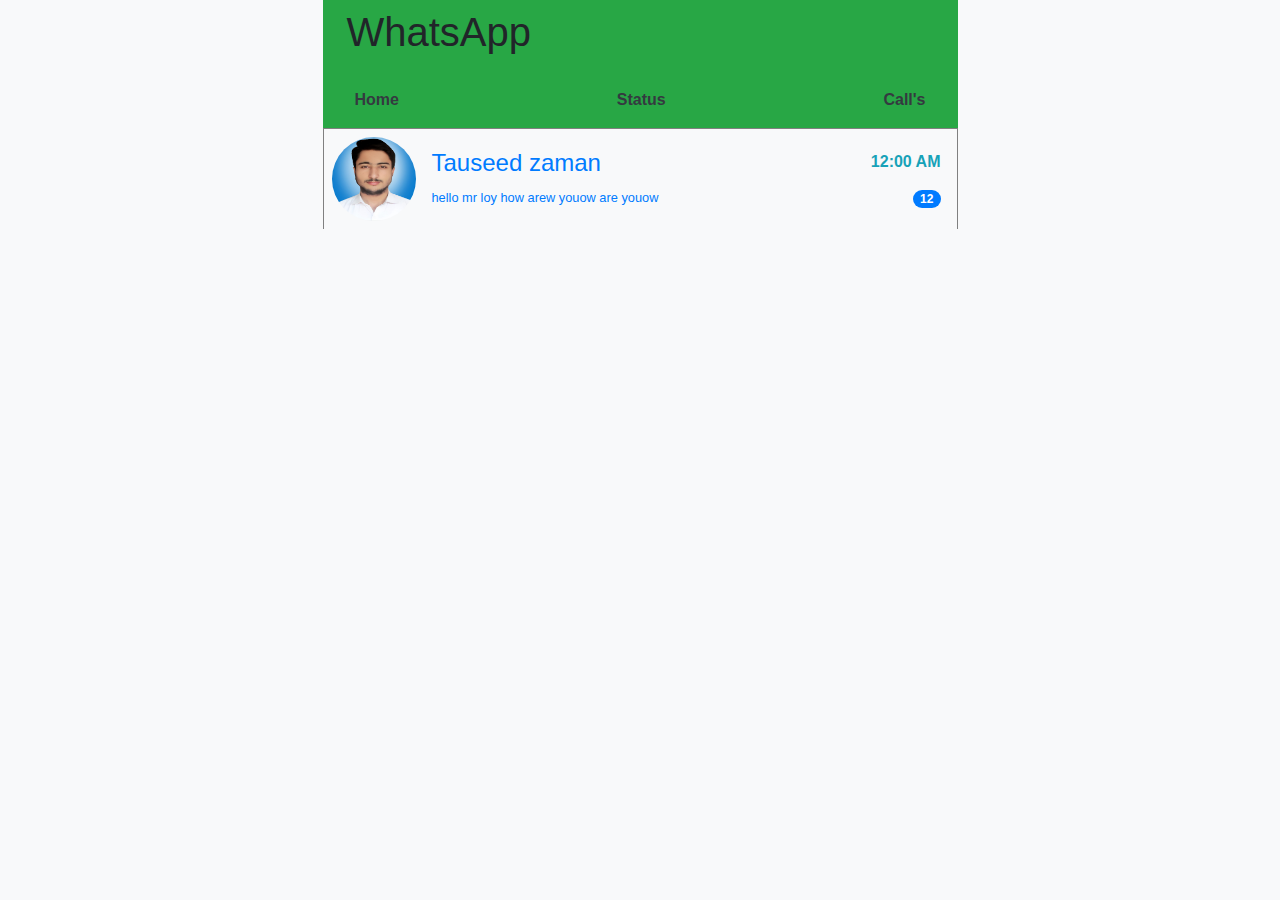
<file: index.html>
<!DOCTYPE html>
<html lang="en">

<head>
    <meta charset="UTF-8">
    <meta http-equiv="X-UA-Compatible" content="IE=edge">
    <meta name="viewport" content="width=device-width, initial-scale=1.0">
    <link rel="stylesheet" href="css/bootstrap.min.css">
    <title>Chat</title>
</head>

<body class="bg-light">
    <div class="container">
        <div class="row">
            <div class="col-md-7 mx-auto">
                <div class="bg-success">
                    <h1 class="p-2 pl-4">WhatsApp</h1>
                    <ul class="nav navbar navbar-success bg-success ">
                        <li class="nav-item">
                            <a href="index.html" class="nav-link text-dark text-larg text-bold"><b>Home</b> </a>
                        </li>
                        <li class="nav-item">
                            <a href="#" class="nav-link text-dark text-larg text-bold"><b>Status</b> </a>
                        </li>
                        <li class="nav-item">
                            <a href="#" class="nav-link text-dark text-larg text-bold"><b>Call's</b></a>
                        </li>
                    </ul>
                </div>
            </div>
            <div class="col-md-7 mx-auto" style="cursor: pointer;">
               <a href="chat.html" class="">
                <div class="bg- py-0 my-0   form-inline " style="border:1px solid gray; border-bottom:0">
                    <img src="images/default.jpg" style="width:100px;height:100px;border-radius: 90px;" alt=""
                        class="image p-2" />
                    <div class="px-2 mb-0 p-0  w-full">
                        <h4 class="">Tauseed zaman</h4>
                        <small class="text-gray">hello mr loy how arew youow are youow </small>
                    </div>
                    <div class="ml-auto pr-3   ">
                        <p class="text-info"><b>12:00 AM</b></p>
                        <span class="badge badge-pill badge-primary float-right"><b>12</b></span>
                    </div>
                </div>
               </a>
            </div>
            
        </div>
    </div>
</body>

</html>
</file>
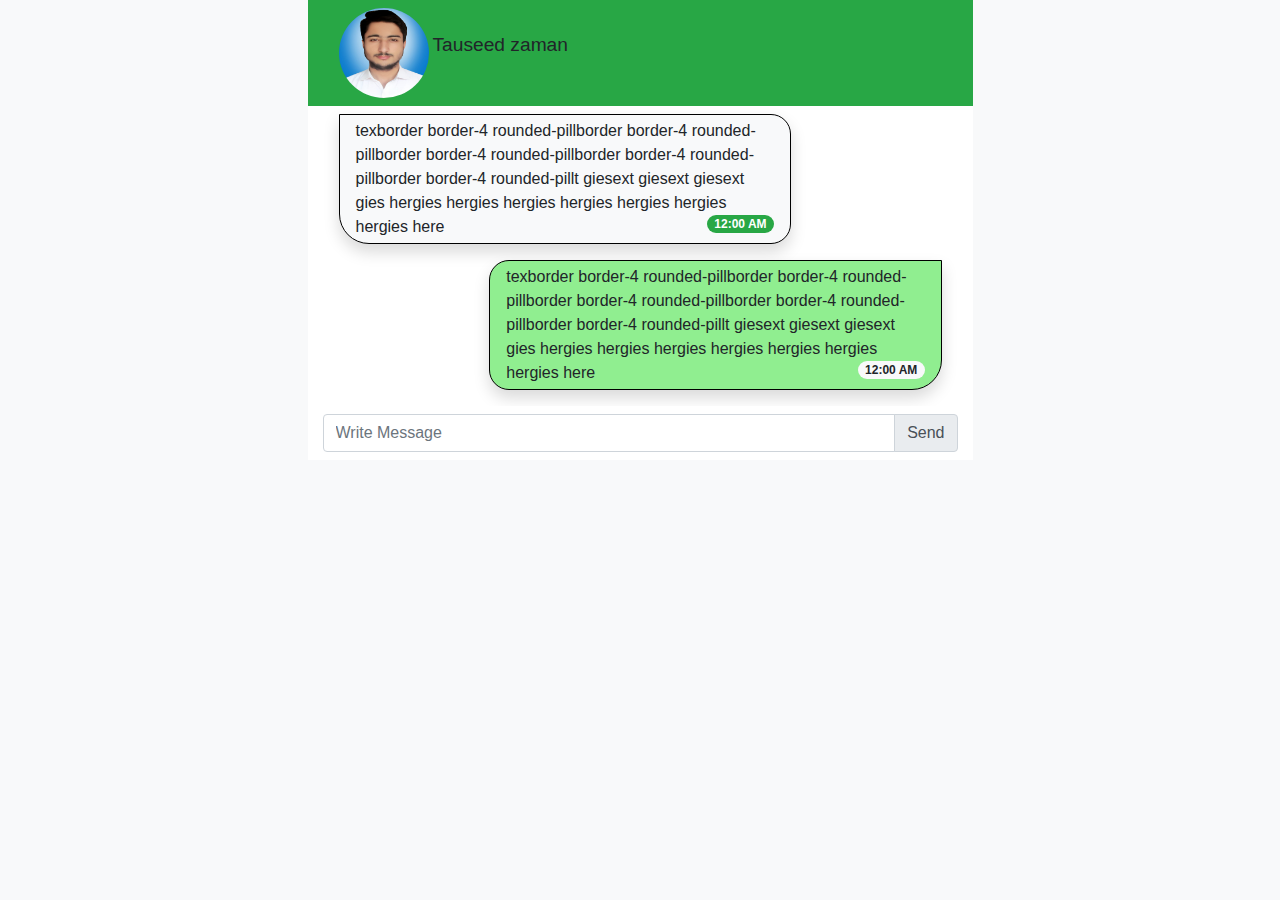
<file: chat.html>
<!DOCTYPE html>
<html lang="en">

<head>
    <meta charset="UTF-8">
    <meta http-equiv="X-UA-Compatible" content="IE=edge">
    <meta name="viewport" content="width=device-width, initial-scale=1.0">
    <link rel="stylesheet" href="css/bootstrap.min.css">
    <title>Chat</title>
</head>

<body class="bg-light">
    <div class="container">
        <div class="row">
            <div class="col-md-7 bg-success mx-auto">
                <div class=" form-inline">
                    <ul class="nav navbar navbar-success bg-success ">
                        <li class="nav-item">
                            <img src="images/default.jpg" style="width: 90px;height:90px;border-radius: 90px;" alt="" />
                        </li>
                        <li class="nav-item px-1 pb-0 mb-0">
                            <p style="font-size: larger;">Tauseed zaman</p>
                        </li>
                        <!-- <li class="nav-item">
                            <a href="chatRoom.html" class="nav-link text-dark text-larg text-bold">back</a>
                        </li>
                        <li class="nav-item">
                            <a href="chatRoom.html" class="nav-link text-dark text-larg text-bold"><b>&equivDD;</b></a>
                        </li> -->
                    </ul>
                </div>
            </div>
        </div>
        <div class="row ">
            <div class="col-md-7 mx-auto bg-white">
                <div class="     px-3 py-2 chat-body">

                    <!-- has or hr message -->
                    <p class="shadow   px-3 py-1 w-75  bg-light float-left"
                        style="border:1px  solid black;border-radius: 0px 20px 20px 30px;">texborder border-4
                        rounded-pillborder border-4 rounded-pillborder border-4 rounded-pillborder border-4
                        rounded-pillborder border-4 rounded-pillt giesext giesext giesext gies hergies hergies hergies
                        hergies hergies hergies hergies here
                        <span class="badge badge-pill badge-success float-right ">12:00 AM</span>
                    </p>

                    <!-- my message -->
                    <p class="shadow   px-3 py-1 w-75 float-right "
                        style="background-color: lightgreen;border:1px  solid black;border-radius: 20px 0px 30px 20px;">
                        texborder border-4 rounded-pillborder border-4 rounded-pillborder border-4 rounded-pillborder
                        border-4 rounded-pillborder border-4 rounded-pillt giesext giesext giesext gies hergies hergies
                        hergies hergies hergies hergies hergies here
                        <span class="badge badge-pill text-righ badge-light float-right">12:00 AM</span>
                    </p>
                </div>
            </div>
            <div class="col-md-7 mx-auto bg-white py-2" >
                <form class="form-inline" method="post" action="" enctype="multipart/form-data">
                    <div class="input-group " style="width: 100%;">
                        <input class="form-control" id="message" type="text" name="message" placeholder="Write Message"
                            aria-label="Write Message">
                        <div class="input-group-append">
                            <button type="submit" class="input-group-text">Send</button>
                        </div>
                    </div>
                </form>
            </div>
        </div>
        <div class="row">
            <div class="col-md-7  vw-50">
                
            </div>
        </div>
    </div>
    <script>
            setTimeout(()=>{
            document.getElementById("message").scrollIntoView();
        },1000);
    </script>
</body>

</html>
</file>
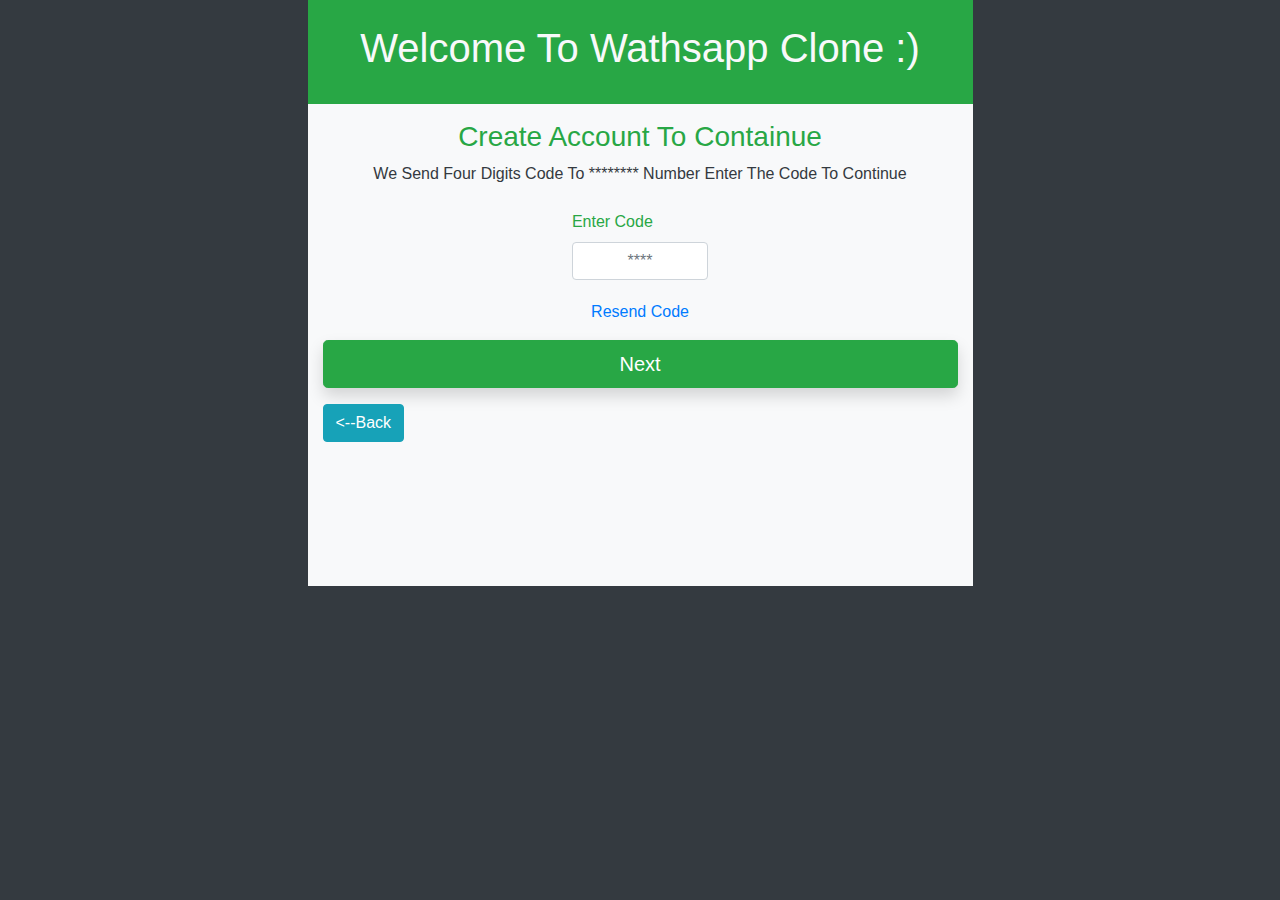
<file: confirm_phone_number.html>
<!DOCTYPE html>
<html>
<head>
 <meta charset="UTF-8">
    <meta http-equiv="X-UA-Compatible" content="IE=edge">
    <meta name="viewport" content="width=device-width, initial-scale=1.0">
    <link rel="stylesheet" href="css/bootstrap.min.css">
	<title>Create Account</title>
</head>
<body class="bg-dark">
    <div class="container ">
        <div class="row">
            <div class="col-md-7 py-4 text-capitalize text-center text-light bg-success mx-auto">
                <h1 class="text-center">welcome to wathsapp clone :)</h1>
            </div>
        </div>
        <div class="row " id="form_first">
         <div class="col-md-7 py-3 text-capitalize  text-success bg-light  mx-auto">
                <h3 class="text-center">Create Account To Containue</h3>
                <p class="text-dark text-center text-capitalize">We Send Four Digits Code To ******** Number  enter the code to continue</p>
                <form class="form h-100 pb-5 pt-2" onsubmit="submit_phone_number()">
                   <div class="row">
                        <div class="form-group col-3  mx-auto">
                        <label class="label">Enter Code</label>
                        <input type="text" name="code" class=" text-lg-center form-control" placeholder="****" id="code">
                    </div>
                   </div>
                    <div class="col mx-auto text-center my-1">
                        <a href="#">Resend Code</a>
                    </div>

                     <div class="form-group pb-5 my-3">
                     <input type="submit" name="submit" value="Next" class="btn-lg btn btn-success btn-block shadow ">
                     <a href="create_account_setp_one.html" class="btn btn-info my-3"><--Back</a>

                    </div>
                </form>
            </div>
        </div>
    </div>
    <script type="text/javascript">
        function submit_code() {
            let code = document.querySelector("#code").value;
        }
    </script>
</body>
</html>
</file>
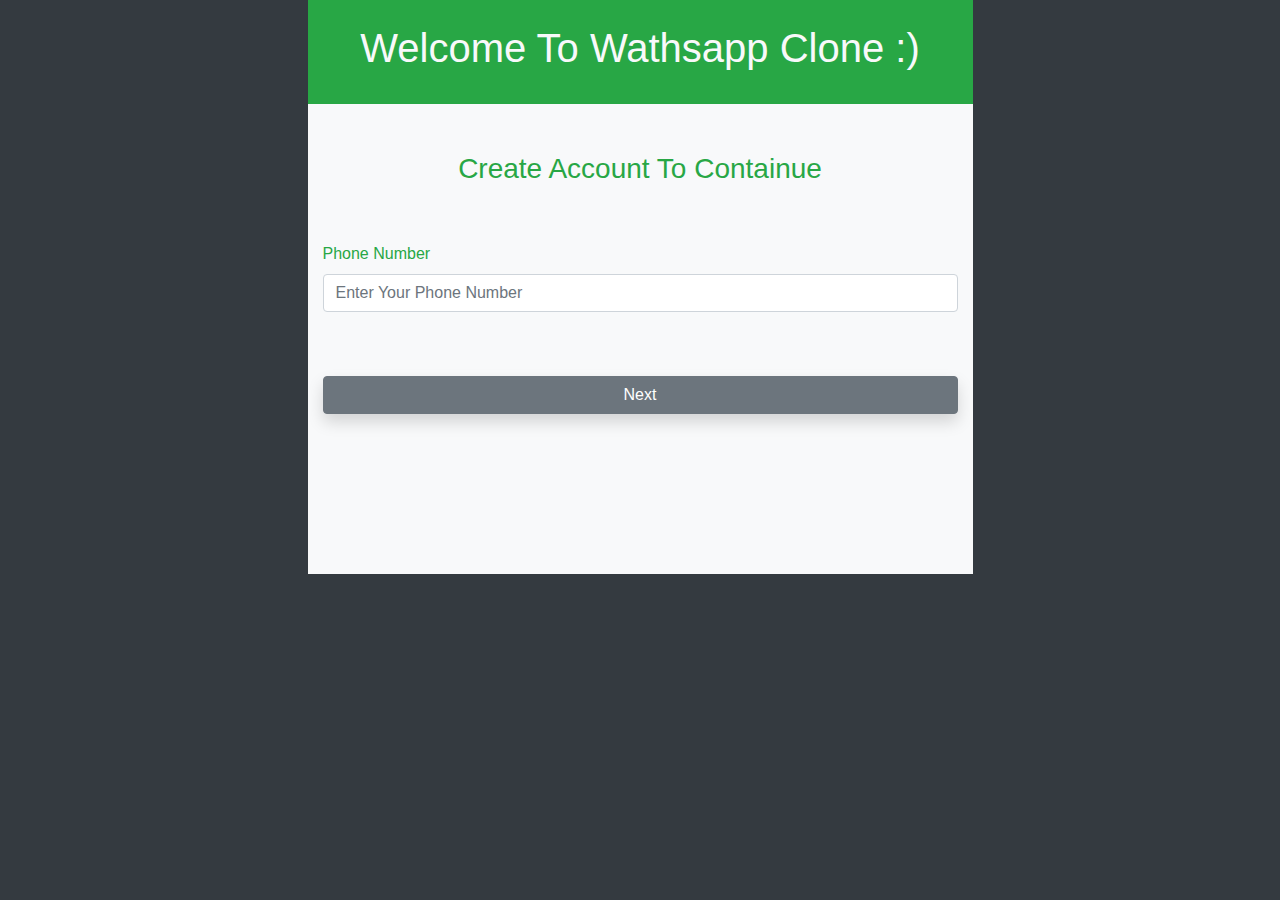
<file: create_account_setp_one.html>
<!DOCTYPE html>
<html>
<head>
 <meta charset="UTF-8">
    <meta http-equiv="X-UA-Compatible" content="IE=edge">
    <meta name="viewport" content="width=device-width, initial-scale=1.0">
    <link rel="stylesheet" href="css/bootstrap.min.css">
	<title>Create Account</title>
</head>
<body class="bg-dark">
    <div class="container ">
        <div class="row">
            <div class="col-md-7 py-4 text-capitalize text-center text-light bg-success mx-auto">
                <h1 class="text-center">welcome to wathsapp clone :)</h1>
            </div>
        </div>
        <div class="row " id="form_first">
         <div class="col-md-7 py-5 text-capitalize  text-success bg-light  mx-auto">
                <h3 class="text-center">Create Account To Containue</h3>
                <form class="form h-100 pb-5 pt-5" onsubmit="submit_phone_number()">
                    <div class="form-group">
                        <label class="label">Phone Number</label>
                        <input type="text" name="number" class="form-control" placeholder="Enter Your Phone Number" id="phone">
                    </div>
                     <div class="form-group pb-5 mt-5 pt-3">
                     <input type="submit" name="submit" value="Next" class="btn btn-secondary btn-block shadow ">
                    </div>
                </form>
            </div>
        </div>
    </div>
    <script type="text/javascript">
        function submit_phone_number() {
            let phone_number = document.querySelector("#phone").value;
        }
    </script>
</body>
</html>
</file>
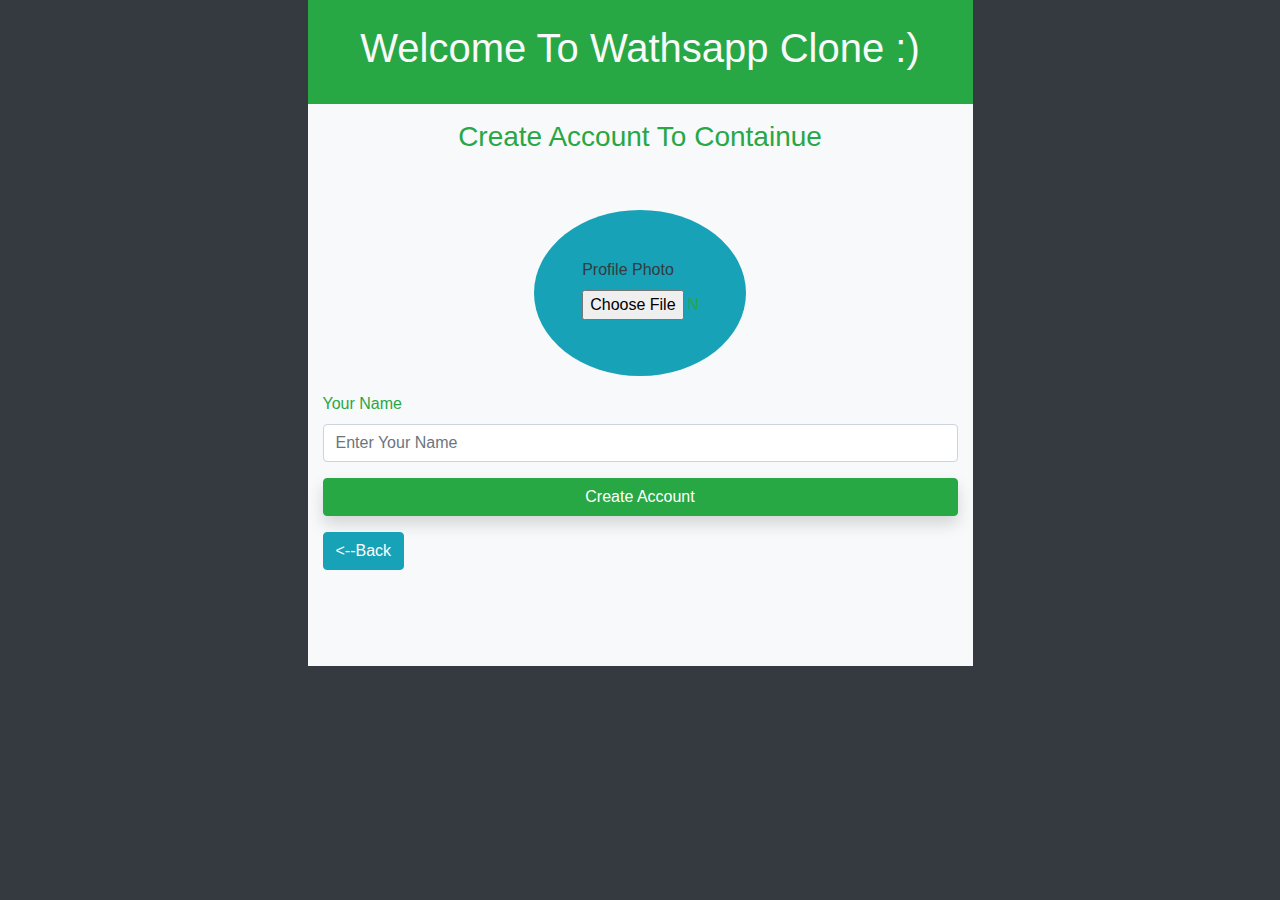
<file: create_account_step_two.html>
<!DOCTYPE html>
<html>
<head>
 <meta charset="UTF-8">
    <meta http-equiv="X-UA-Compatible" content="IE=edge">
    <meta name="viewport" content="width=device-width, initial-scale=1.0">
    <link rel="stylesheet" href="css/bootstrap.min.css">
    <title>Create Account</title>
</head>
<body class="bg-dark">
    <div class="container ">
        <div class="row">
            <div class="col-md-7  text-capitalize text-center text-light bg-success mx-auto">
                <h1 class="text-center p-4">welcome to wathsapp clone :)</h1>
            </div>
        </div>
        <div class="row ">
         <div class="col-md-7 py-3 text-capitalize  text-success bg-light  mx-auto">
                <h3 class="text-center">Create Account To Containue</h3>
                <form class="form h-100 pb-5 pt-5">

                     <div class="form-group col-4 mx-auto bg-info rounded-circle p-5">
                        <label class="label text-center text-dark">Profile Photo</label>
                        <input type="file" name="photo_path" class="custom-file" id="photo_path">
                    </div>

                  <div class="form-group">
                        <label class="label">Your Name</label>
                        <input type="text" name="name" class="form-control" placeholder="Enter Your Name" id="name">
                    </div>


                     <div class="form-group">
                     <input type="submit" name="submit" value="Create Account" class="btn btn-success btn-block shadow "/>
                     <a href="create_account_setp_one.html" class="btn btn-info my-3"><--Back</a>
                    </div>
                </form>
            </div>
        </div>
    </div>

</body>
</html>
</file>
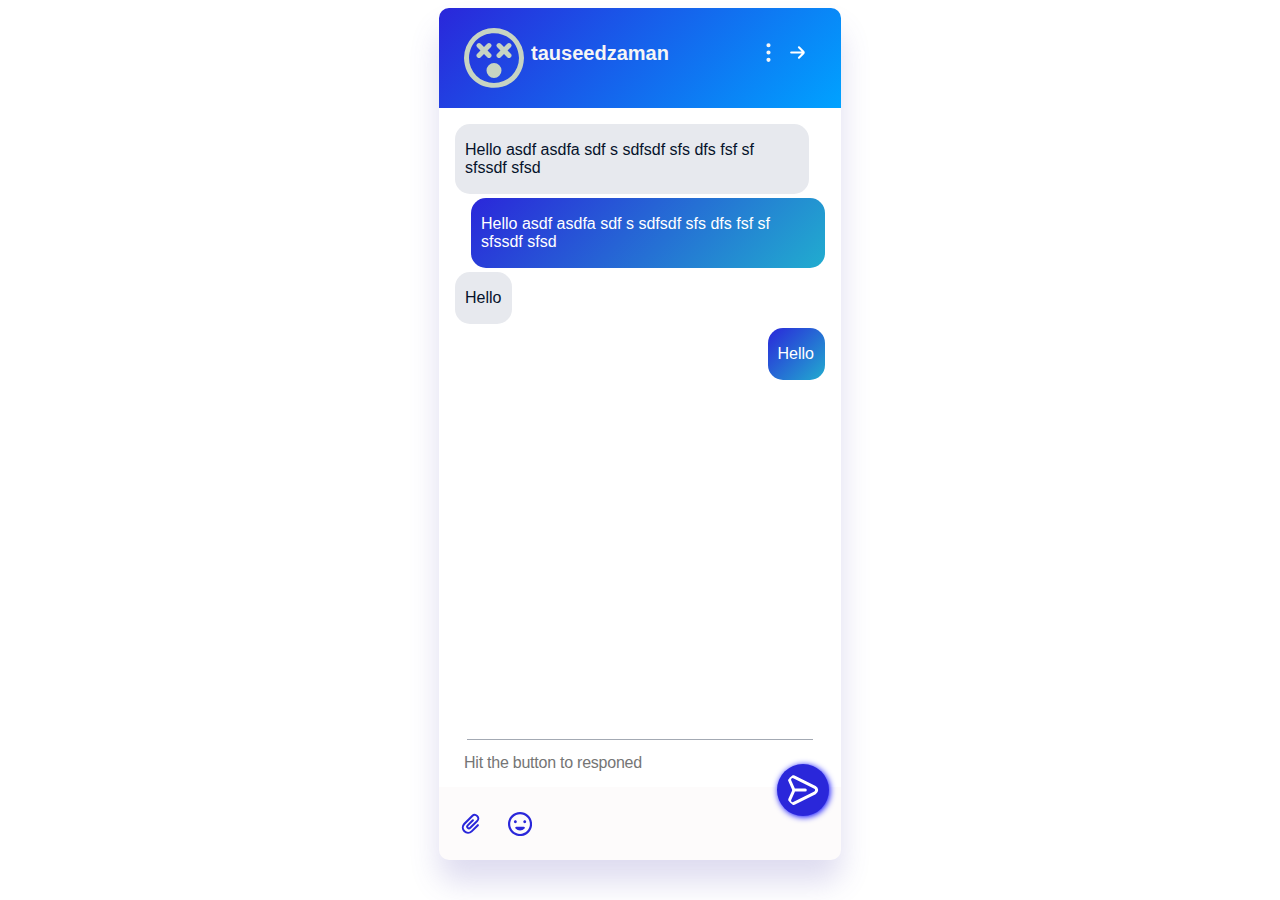
<file: new/chat.html>
<!DOCTYPE html>
<html lang="en">
  <head>
    <meta charset="UTF-8" />
    <meta http-equiv="X-UA-Compatible" content="IE=edge" />
    <meta name="viewport" content="width=device-width, initial-scale=1.0" />
    <title>Chat Example</title>
    <link rel="stylesheet" href="style.css" />
  </head>
  <body>
    <div class="chat-body">
      <div class="chat-box-header">
        <svg
          class="employee"
          xmlns="http://www.w3.org/2000/svg"
          id="Layer_1"
          data-name="Layer 1"
          viewBox="0 0 24 24"
          width="512"
          height="512"
        >
          <path
            d="M12,0A12.013,12.013,0,0,0,0,12c.6,15.9,23.4,15.893,24,0A12.013,12.013,0,0,0,12,0Zm0,22A10.011,10.011,0,0,1,2,12C2.5-1.248,21.5-1.245,22,12A10.011,10.011,0,0,1,12,22Zm3-5a3,3,0,0,1-6,0A3,3,0,0,1,15,17Zm3.707-9.293L17.414,9l1.293,1.293a1,1,0,0,1-1.414,1.414L16,10.414l-1.293,1.293a1,1,0,0,1-1.414-1.414L14.586,9,13.293,7.707a1,1,0,0,1,1.414-1.414L16,7.586l1.293-1.293A1,1,0,0,1,18.707,7.707ZM8,10.414,6.707,11.707a1,1,0,0,1-1.414-1.414L6.586,9,5.293,7.707A1,1,0,0,1,6.707,6.293L8,7.586,9.293,6.293a1,1,0,0,1,1.414,1.414L9.414,9l1.293,1.293a1,1,0,0,1-1.414,1.414Z"
          />
        </svg>
        <div class="employee-name">tauseedzaman</div>
        <div class="top-right-menu-icons">
          <svg xmlns="http://www.w3.org/2000/svg" viewBox="0 0 24 24">
            <path
              d="M12,7a2,2,0,1,0-2-2A2,2,0,0,0,12,7Zm0,10a2,2,0,1,0,2,2A2,2,0,0,0,12,17Zm0-7a2,2,0,1,0,2,2A2,2,0,0,0,12,10Z"
            />
          </svg>
        </div>
        <a href="contacts.html">
          <div class="top-right-menu-last-icons" id="close-chat">
            <svg xmlns="http://www.w3.org/2000/svg" viewBox="0 0 24 24">
              <path
                d="M18,12h0a2,2,0,0,0-.59-1.4l-4.29-4.3a1,1,0,0,0-1.41,0,1,1,0,0,0,0,1.42L15,11H5a1,1,0,0,0,0,2H15l-3.29,3.29a1,1,0,0,0,1.41,1.42l4.29-4.3A2,2,0,0,0,18,12Z"
              />
            </svg>
          </div>
        </a>
      </div>
      <div class="chat-box-content">
        <div class="conversation-group">
          <div class="message message-box recived">
            <p>Hello asdf asdfa sdf s sdfsdf sfs dfs fsf sf sfssdf sfsd</p>
          </div>
          <div class="message message-box send">
            <p>Hello asdf asdfa sdf s sdfsdf sfs dfs fsf sf sfssdf sfsd</p>
          </div>
          <div class="message message-box recived">
            <p>Hello</p>
          </div>
          <div class="message message-box send">
            <p>Hello</p>
          </div>
        </div>
      </div>
      <div class="input-group">
        <hr />
        <textarea
          contenteditable="false"
          id="text-box"
          rows="1"
          cols="31"
          placeholder="Hit the button to responed"
        ></textarea>
      </div>

      <div class="chat-box-footer">
        <div>
          <!-- file -->
          <svg
            class="file-and-smile-icons"
            xmlns="http://www.w3.org/2000/svg"
            viewBox="0 0 24 24"
          >
            <path
              d="M18.08,12.42,11.9,18.61a4.25,4.25,0,0,1-6-6l8-8a2.57,2.57,0,0,1,3.54,0,2.52,2.52,0,0,1,0,3.54l-6.9,6.89A.75.75,0,1,1,9.42,14l5.13-5.12a1,1,0,0,0-1.42-1.42L8,12.6a2.74,2.74,0,0,0,0,3.89,2.82,2.82,0,0,0,3.89,0l6.89-6.9a4.5,4.5,0,0,0-6.36-6.36l-8,8A6.25,6.25,0,0,0,13.31,20l6.19-6.18a1,1,0,1,0-1.42-1.42Z"
            />
          </svg>
          <!-- smile -->
          <svg
            class="file-and-smile-icons"
            version="1.1"
            id="Layer_1"
            xmlns="http://www.w3.org/2000/svg"
            xmlns:xlink="http://www.w3.org/1999/xlink"
            x="0px"
            y="0px"
            viewBox="0 0 330 330"
            style="enable-background: new 0 0 330 330"
            xml:space="preserve"
          >
            <g id="XMLID_26_">
              <path
                id="XMLID_27_"
                d="M165,0C74.019,0,0,74.019,0,165s74.019,165,165,165s165-74.019,165-165S255.981,0,165,0z M165,300
		c-74.44,0-135-60.561-135-135S90.56,30,165,30s135,60.561,135,135S239.439,300,165,300z"
              />
              <path
                id="XMLID_30_"
                d="M215.911,200.912H114.088c-6.067,0-11.537,3.654-13.858,9.26c-2.321,5.605-1.038,12.057,3.252,16.347
		C119.914,242.95,141.762,252,165,252c23.238,0,45.086-9.05,61.518-25.481c4.29-4.29,5.573-10.741,3.252-16.347
		C227.448,204.566,221.978,200.912,215.911,200.912z"
              />
              <path
                id="XMLID_31_"
                d="M115.14,147.14c3.72-3.72,5.86-8.88,5.86-14.14c0-5.26-2.14-10.42-5.86-14.141
		C111.42,115.14,106.26,113,101,113c-5.27,0-10.42,2.14-14.14,5.859C83.13,122.58,81,127.74,81,133c0,5.26,2.13,10.42,5.86,14.14
		c3.72,3.72,8.88,5.86,14.14,5.86C106.26,153,111.42,150.859,115.14,147.14z"
              />
              <path
                id="XMLID_71_"
                d="M229,113c-5.26,0-10.42,2.14-14.14,5.859c-3.72,3.721-5.86,8.87-5.86,14.141c0,5.26,2.14,10.42,5.86,14.14
		c3.72,3.72,8.88,5.86,14.14,5.86c5.26,0,10.42-2.141,14.14-5.86c3.73-3.72,5.86-8.88,5.86-14.14c0-5.26-2.13-10.42-5.86-14.141
		C239.42,115.14,234.27,113,229,113z"
              />
            </g>
            <g></g>
            <g></g>
            <g></g>
            <g></g>
            <g></g>
            <g></g>
            <g></g>
            <g></g>
            <g></g>
            <g></g>
            <g></g>
            <g></g>
            <g></g>
            <g></g>
            <g></g>
          </svg>
          <svg
            class="submit-button"
            class=""
            xmlns="http://www.w3.org/2000/svg"
            viewBox="0 0 24 24"
          >
            <path
              d="M20.34,9.32l-14-7a3,3,0,0,0-4.08,3.9l2.4,5.37h0a1.06,1.06,0,0,1,0,.82l-2.4,5.37A3,3,0,0,0,5,22a3.14,3.14,0,0,0,1.35-.32l14-7a3,3,0,0,0,0-5.36Zm-.89,3.57-14,7a1,1,0,0,1-1.35-1.3l2.39-5.37A2,2,0,0,0,6.57,13h6.89a1,1,0,0,0,0-2H6.57a2,2,0,0,0-.08-.22L4.1,5.41a1,1,0,0,1,1.35-1.3l14,7a1,1,0,0,1,0,1.78Z"
            />
          </svg>
          <!-- </div> -->
        </div>
      </div>
    </div>
  </body>
  <script src="script.js"></script>
</html>
</file>
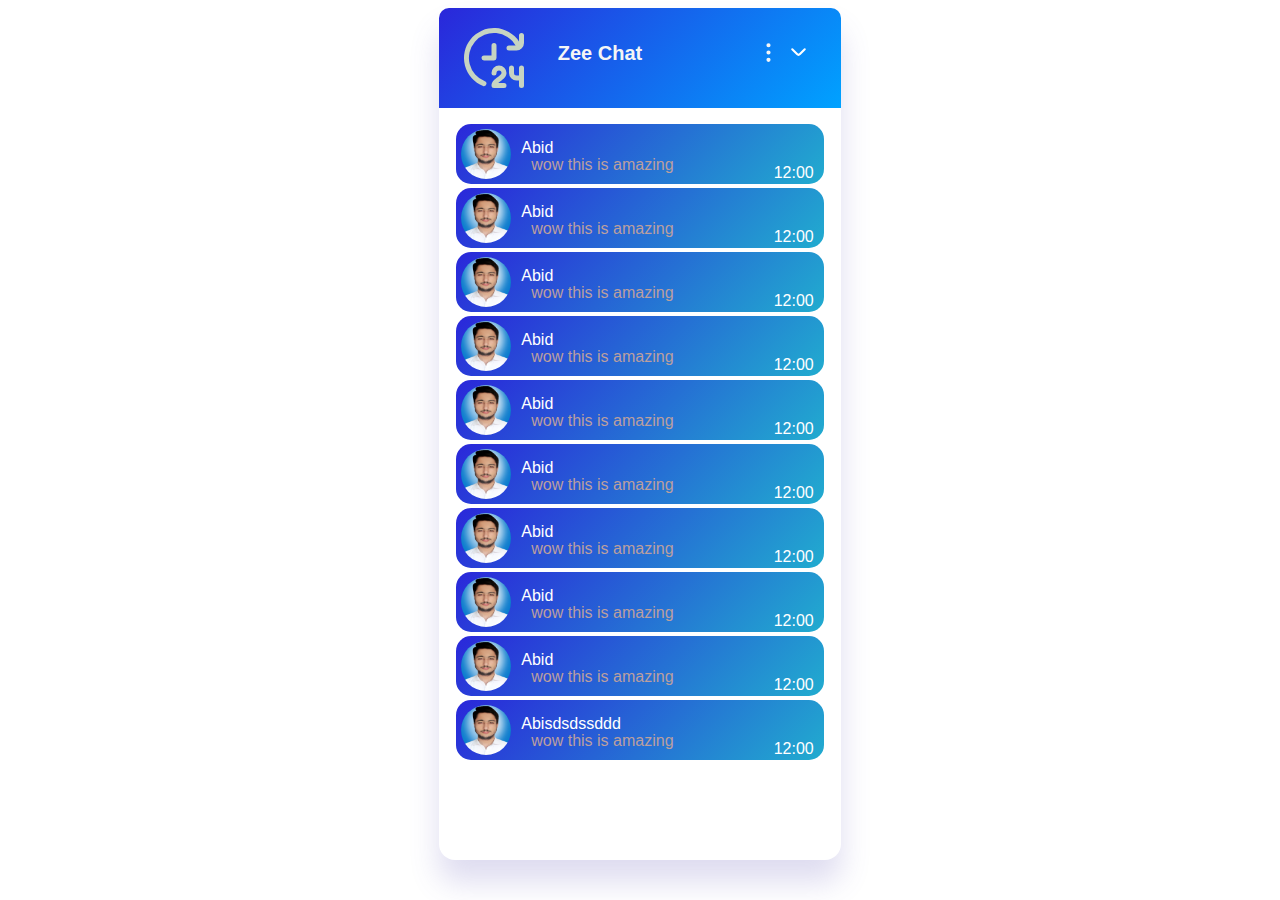
<file: new/contacts.html>
<!DOCTYPE html>
<html lang="en">
  <head>
    <meta charset="UTF-8" />
    <meta http-equiv="X-UA-Compatible" content="IE=edge" />
    <meta name="viewport" content="width=device-width, initial-scale=1.0" />
    <title>Chat Example</title>
    <link rel="stylesheet" href="style.css" />
  </head>
  <body>
    <div class="chat-body">
      <div class="chat-box-header">
        <svg
          class="employee"
          xmlns="http://www.w3.org/2000/svg"
          id="Layer_1"
          data-name="Layer 1"
          viewBox="0 0 24 24"
          width="512"
          height="512"
        >
          <path
            d="m14.6 21.3c-.3.226-.619.464-.89.7h2.29a1 1 0 0 1 0 2h-4a1 1 0 0 1 -1-1c0-1.5 1.275-2.456 2.4-3.3.75-.562 1.6-1.2 1.6-1.7a1 1 0 0 0 -2 0 1 1 0 0 1 -2 0 3 3 0 0 1 6 0c0 1.5-1.275 2.456-2.4 3.3zm8.4-6.3a1 1 0 0 0 -1 1v3h-1a1 1 0 0 1 -1-1v-2a1 1 0 0 0 -2 0v2a3 3 0 0 0 3 3h1v2a1 1 0 0 0 2 0v-7a1 1 0 0 0 -1-1zm-10-3v-5a1 1 0 0 0 -2 0v4h-3a1 1 0 0 0 0 2h4a1 1 0 0 0 1-1zm10-10a1 1 0 0 0 -1 1v2.374a12 12 0 1 0 -14.364 17.808 1.015 1.015 0 0 0 .364.068 1 1 0 0 0 .364-1.932 10 10 0 1 1 12.272-14.318h-2.636a1 1 0 0 0 0 2h3a3 3 0 0 0 3-3v-3a1 1 0 0 0 -1-1z"
          />
        </svg>
        <div class="employee-name">Zee Chat</div>
        <div class="top-right-menu-icons">
          <svg xmlns="http://www.w3.org/2000/svg" viewBox="0 0 24 24">
            <path
              d="M12,7a2,2,0,1,0-2-2A2,2,0,0,0,12,7Zm0,10a2,2,0,1,0,2,2A2,2,0,0,0,12,17Zm0-7a2,2,0,1,0,2,2A2,2,0,0,0,12,10Z"
            />
          </svg>
        </div>
        <div class="top-right-menu-last-icons" id="close-chat">
          <svg xmlns="http://www.w3.org/2000/svg" viewBox="0 0 24 24">
            <path
              d="M18.71,8.21a1,1,0,0,0-1.42,0l-4.58,4.58a1,1,0,0,1-1.42,0L6.71,8.21a1,1,0,0,0-1.42,0,1,1,0,0,0,0,1.41l4.59,4.59a3,3,0,0,0,4.24,0l4.59-4.59A1,1,0,0,0,18.71,8.21Z"
            />
          </svg>
        </div>
      </div>
      <div class="chat-box-content">
        <div class="conversation-group">
          <a href="chat.html">
            <div class="contact">
              <img class="contact_image" src="../images/default.jpg" alt="" />
              <p class="contact_name">Abid</p>
              <div class="contact_last_chat">wow this is amazing</div>
              <div class="contact_last_chat_time">12:00</div>
            </div>
          </a>
          <a href="chat.html">
            <div class="contact">
              <img class="contact_image" src="../images/default.jpg" alt="" />
              <p class="contact_name">Abid</p>
              <div class="contact_last_chat">wow this is amazing</div>
              <div class="contact_last_chat_time">12:00</div>
            </div>
          </a>

          <a href="chat.html">
            <div class="contact">
              <img class="contact_image" src="../images/default.jpg" alt="" />
              <p class="contact_name">Abid</p>
              <div class="contact_last_chat">wow this is amazing</div>
              <div class="contact_last_chat_time">12:00</div>
            </div>
          </a>

          <a href="chat.html">
            <div class="contact">
              <img class="contact_image" src="../images/default.jpg" alt="" />
              <p class="contact_name">Abid</p>
              <div class="contact_last_chat">wow this is amazing</div>
              <div class="contact_last_chat_time">12:00</div>
            </div>
          </a>

          <a href="chat.html">
            <div class="contact">
              <img class="contact_image" src="../images/default.jpg" alt="" />
              <p class="contact_name">Abid</p>
              <div class="contact_last_chat">wow this is amazing</div>
              <div class="contact_last_chat_time">12:00</div>
            </div>
          </a>

          <a href="chat.html">
            <div class="contact">
              <img class="contact_image" src="../images/default.jpg" alt="" />
              <p class="contact_name">Abid</p>
              <div class="contact_last_chat">wow this is amazing</div>
              <div class="contact_last_chat_time">12:00</div>
            </div>
          </a>

          <a href="chat.html">
            <div class="contact">
              <img class="contact_image" src="../images/default.jpg" alt="" />
              <p class="contact_name">Abid</p>
              <div class="contact_last_chat">wow this is amazing</div>
              <div class="contact_last_chat_time">12:00</div>
            </div>
          </a>

          <a href="chat.html">
            <div class="contact">
              <img class="contact_image" src="../images/default.jpg" alt="" />
              <p class="contact_name">Abid</p>
              <div class="contact_last_chat">wow this is amazing</div>
              <div class="contact_last_chat_time">12:00</div>
            </div>
          </a>

          <a href="chat.html">
            <div class="contact">
              <img class="contact_image" src="../images/default.jpg" alt="" />
              <p class="contact_name">Abid</p>
              <div class="contact_last_chat">wow this is amazing</div>
              <div class="contact_last_chat_time">12:00</div>
            </div>
          </a>

          <a href="chat.html">
            <div class="contact">
              <img class="contact_image" src="../images/default.jpg" alt="" />
              <p class="contact_name">Abisdsdssddd</p>
              <div class="contact_last_chat">wow this is amazing</div>
              <div class="contact_last_chat_time">12:00</div>
            </div>
          </a>

        </div>
      </div>
    </div>
  </body>
  <script src="script.js"></script>
</html>
</file>
<file: new/style.css>
* {
  font-family: sans-serif;
}
a {
  text-decoration: none;
}
:root {
  --body-background: rgb(253, 251, 251);
}
input,
textarea,
select,
button {
  font-family: Mulish, sans-serif;
  letter-spacing: -0.24px;
  -webkit-font-smoothing: antialiased;
  color: rgb(6, 19, 43);
}
.chat-body {
  display: flex;
  /* height: ; */
  height: calc(100vh - 48px);
  min-height: 300px;
  box-shadow: 0px 22px 30px 0px rgba(89, 82, 182, 0.2);
  border-radius: 1rem;
  margin: auto;
  /* position: fixed; */
  /* right: 50%; */
  /* left: 50%; */
  flex-direction: column;
  width: 402px;

  /* clip-path: circle(0% at 100% 100%); */
}

.chat-box-header {
  background: linear-gradient(
    135deg,
    rgb(42, 39, 218) 0%,
    rgb(0, 162, 255) 100%
  );
  width: 100%;
  height: 100px;
  flex: 0 0 auto;
  border-top-left-radius: 10px;
  border-top-right-radius: 10px;
}
.chat-box-content {
  flex: 1;
  width: 100%;
  overflow: auto;
}
.chat-box-content::-webkit-scrollbar {
  width: 10px;
}
.chat-box-content::-webkit-scrollbar-track {
  background-color: rgba(197, 190, 190, 0.664);
}
.chat-box-content::-webkit-scrollbar-thumb {
  background: linear-gradient(135deg, rgb(42, 39, 218), rgb(33, 172, 207));
  border-radius: 50px;
  cursor: pointer;
}

.chat-box-footer {
  background-color: var(--body-background);
  width: 100%;
  height: 73px;
  border-bottom-right-radius: 10px;
  border-bottom-left-radius: 10px;
  flex: 0 0 auto;
}
#text-box {
  border: 0px;
  margin-top: 3px;
  font-size: 16px;
  resize: none;
  line-height: 24px;
  overflow: hidden;
  border-bottom-left-radius: 6px;
  border-bottom-right-radius: 6px;
  padding-top: 8px;
  padding-left: 7px;
  margin-left: -10px;
}
#text-box:focus {
  border: 0px;
  outline: 0px;
}
.input-group {
  padding: 10px 28px 6px;
}
.conversation-group {
  padding-left: 1em;
  padding-right: 1em;
  padding-top: 1em;
}
.message-box {
  background: rgb(231, 233, 238);
  color: rgb(6, 19, 43);
}
.message {
  padding: 1px 10px;
  margin-bottom: 4px;
  border-radius: 15px;
  overflow-wrap: break-word;
  width: max-content;
  max-width: 90%;
  font-size: 16px;
}
hr {
  margin: 0px;
  border-width: 0px 0px 1px;
  border-bottom-style: solid;
  border-bottom-color: rgb(163, 169, 179);
}
.send {
  background: linear-gradient(
    135deg,
    rgb(42, 39, 218) 0%,
    rgb(33, 172, 207) 100%
  );
  margin-left: auto;
  color: white;
  padding-right: 11px;
  border-radius: 15px;
  width: max-content;
  max-width: 90%;
}
.recived {
  margin-right: auto;
  padding-right: 11px;
  border-radius: 15px;
  width: max-content;
  max-width: 90%;
}
.file-and-smile-icons {
  width: 6%;
  fill: rgb(42, 39, 218);
  padding-top: 20px;
  padding-left: 20px;
  margin-top: 5px;
  border: none;
  cursor: pointer;
}
.submit-button {
  width: 9%;
  fill: white;
  background: rgb(42, 39, 218);
  border: none;
  padding: 8px;
  box-shadow: 1px 1px 6px blue;
  border-radius: 50%;
  float: right;
  cursor: pointer;
  margin-top: -23px;
  margin-right: 12px;
}
.poweredby {
  color: darkgray;
  text-align: center;
  padding-left: 50px;
  padding-top: 10px;
  padding-bottom: -10px;
  font-size: 18px;
}
.poweredby b {
  color: rgba(22, 22, 20, 0.486);
  font-size: 18px;
  font-weight: bolder;
}
.employee {
  width: 60px;
  height: 60px;
  fill: #c7d4c2;
  padding-top: 15px;
  padding-left: 25px;
  margin-top: 5px;
  border: none;
  cursor: pointer;
}
.employee-name {
  color: whitesmoke;
  text-align: center;
  padding-top: 0px;
  align-items: center;
  margin-top: -50px;
  margin-left: -80px;
  font-size: 20px;
  font-weight: bolder;
  font-style: inherit;
  font-family: sans-serif;
}
.top-right-menu-icons {
  height: 100px;
  margin-top: -25px;
  width: 25px;
  fill: white;
  float: right;
  margin-right: 60px;
  cursor: pointer;
}
.top-right-menu-last-icons {
  fill: white !important;
  height: 100px;
  margin-top: -25px;
  width: 25px;
  float: right;
  margin-right: -55px;
  cursor: pointer;
}
.top-right-menu-icons svg {
  fill: whitesmoke;
}
.chat-button {
  box-shadow: 1px 1px 10px 1px rgb(39, 39, 160);
  border-radius: 35%;
  fill: white;
  border: none;
  position: absolute;
  right: 2rem;
  bottom: 2rem;
  height: 2rem;
  width: 2rem;
  padding: 10px;
  background-color: #5200ff;
  cursor: pointer;
}

.animate-Chat {
  animation: growCircle 0.3s forwards ease-in-out;
}
@keyframes growCircle {
  from {
    clip-path: circle(0% at 100% 100%);
  }
  to {
    clip-path: circle(100% at 50% 50%);
  }
}
.close-chat {
  animation: removeCircle 0.1s forwards ease-in;
}
@keyframes removeCircle {
  from {
    clip-path: circle(100% at 50% 50%);
  }
  to {
    clip-path: circle(0% at 100% 100%);
  }
}

.contact {
    position: relative;
  padding: 5px;
  margin-bottom: 4px;
  border-radius: 15px;
  overflow-wrap: break-word;
  /* width: 100%; */
  font-size: 16px;
  margin-right: auto;
  padding-right: 11px;
  background: linear-gradient(
    135deg,
    rgb(42, 39, 218) 0%,
    rgb(33, 172, 207) 100%
  );
  margin-left: auto;
  color: white;
  max-width: 95%;

}
.contact_name{
    position: relative;
    padding-left: 60px;
    top:-6px ;
}

.contact_image{
    width: 50px;
    position: absolute;
    height: 50px;
    border-radius: 50%;
}
.contact_last_chat{
    position: absolute;
    left: 75px;
    bottom: 10px;
    color: rgb(187, 159, 159);
    margin-top: -10px;
}
.contact_last_chat_time{
    position: absolute;
    right: 10px;
    bottom: 2px;
    margin-top: -10px;
}
</file>
